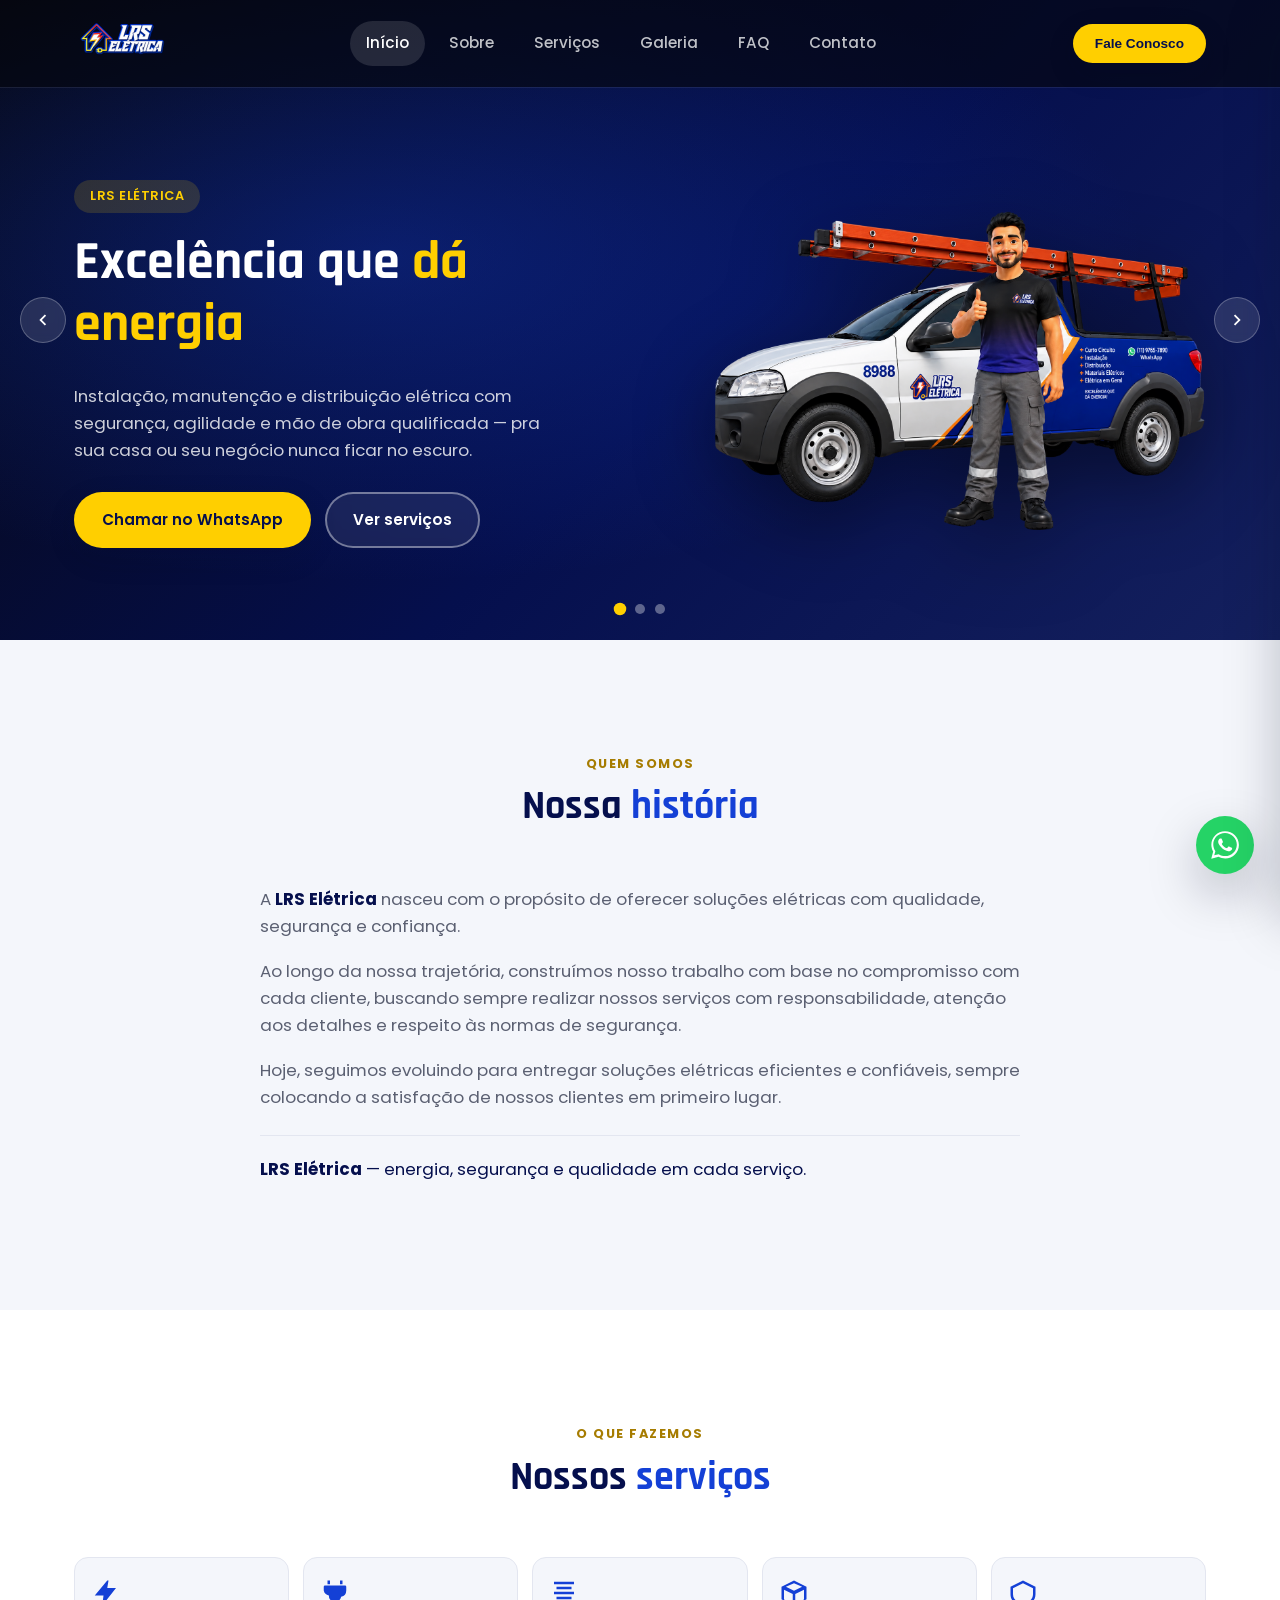
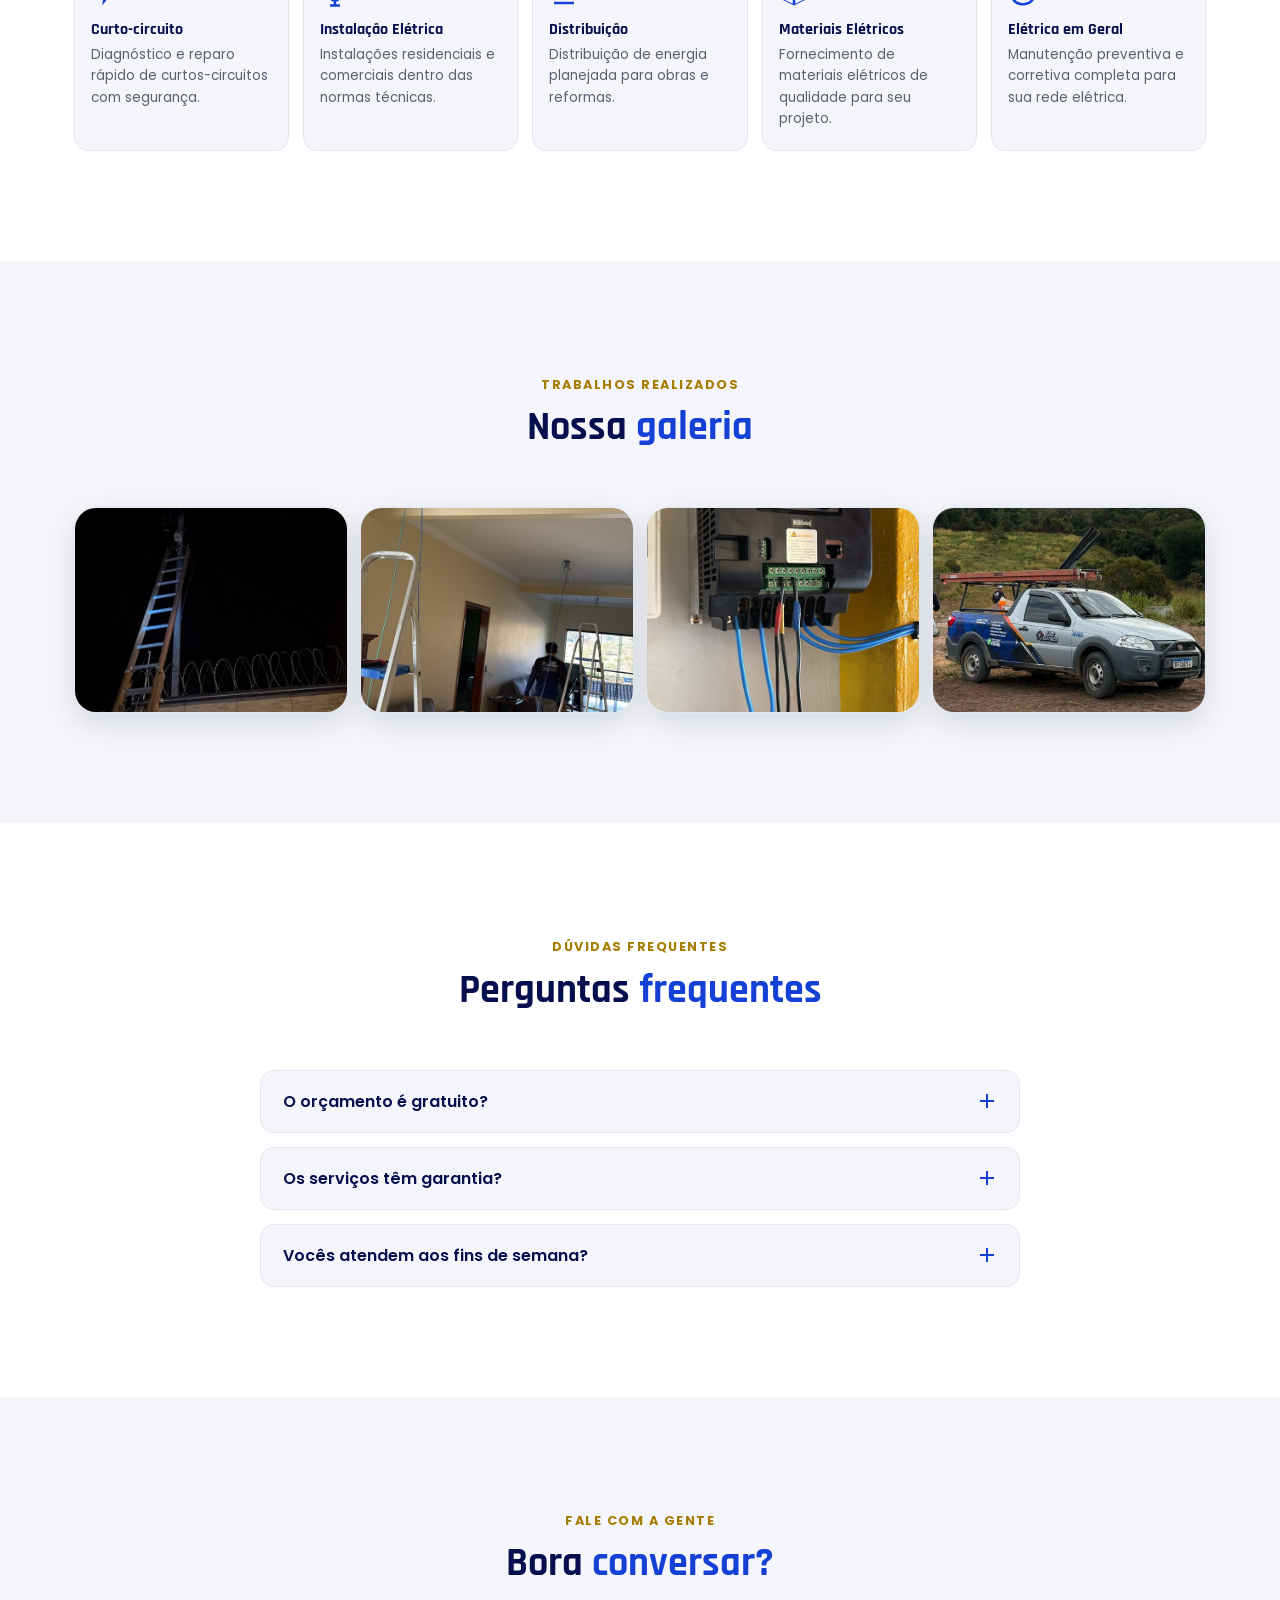
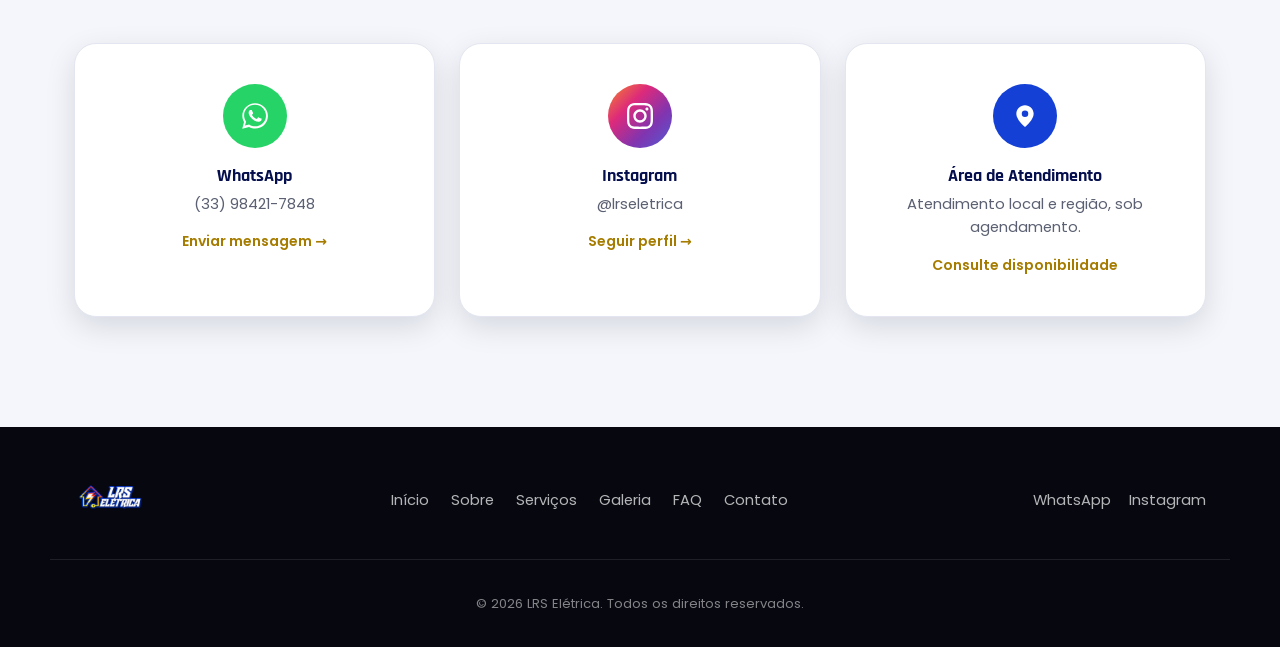
<file: index.html>
<!DOCTYPE html>
<html lang="pt-BR">
<head>
<meta charset="UTF-8">
<meta name="viewport" content="width=device-width, initial-scale=1.0">
<title>LRS Elétrica — Instalações, Manutenção e Materiais Elétricos</title>
<meta name="description" content="LRS Elétrica: instalação, distribuição, manutenção e materiais elétricos com excelência e segurança. Atendimento residencial e comercial via WhatsApp.">
<link rel="canonical" href="https://lrseletrica.com.br/">
<meta property="og:type" content="website">
<meta property="og:site_name" content="LRS Elétrica">
<meta property="og:title" content="LRS Elétrica — Instalações, Manutenção e Materiais Elétricos">
<meta property="og:description" content="Instalação, distribuição, manutenção e materiais elétricos com excelência e segurança. Atendimento residencial e comercial via WhatsApp.">
<meta property="og:url" content="https://lrseletrica.com.br/">
<meta property="og:image" content="https://lrseletrica.com.br/assets/favicon.png">
<meta property="og:locale" content="pt_BR">
<meta name="twitter:card" content="summary">
<link rel="icon" href="assets/favicon.png" type="image/png">
<link rel="apple-touch-icon" href="assets/favicon.png">
<link rel="preconnect" href="https://fonts.googleapis.com">
<link rel="preconnect" href="https://fonts.gstatic.com" crossorigin>
<link href="https://fonts.googleapis.com/css2?family=Poppins:wght@400;500;600;700;800&family=Rajdhani:wght@600;700&display=swap" rel="stylesheet">
<link rel="stylesheet" href="css/style.css">
</head>
<body>

<!-- ===== HEADER ===== -->
<header class="header" id="header">
  <div class="container header__inner">
    <a href="#inicio" class="brand" aria-label="LRS Elétrica — início">
      <img src="assets/logo.png" alt="LRS Elétrica" class="brand__logo-img" onerror="this.style.display='none'; this.nextElementSibling.style.display='flex'">
      <span class="brand__fallback">
        <span class="brand__fallback-icon" aria-hidden="true">
          <svg viewBox="0 0 24 24" width="22" height="22"><path fill="currentColor" d="M13 2 3 14h7l-1 8 11-14h-7l1-6z"/></svg>
        </span>
        <span class="brand__name">LRS <strong>ELÉTRICA</strong></span>
      </span>
    </a>

    <nav class="nav" id="nav">
      <ul class="nav__list">
        <li><a href="#inicio" class="nav__link active" data-nav>Início</a></li>
        <li><a href="#sobre" class="nav__link" data-nav>Sobre</a></li>
        <li><a href="#servicos" class="nav__link" data-nav>Serviços</a></li>
        <li><a href="#galeria" class="nav__link" data-nav>Galeria</a></li>
        <li><a href="#faq" class="nav__link" data-nav>FAQ</a></li>
        <li><a href="#contato" class="nav__link" data-nav>Contato</a></li>
      </ul>
    </nav>

    <div class="header__actions">
      <button class="btn btn--primary btn--sm" id="openContactPanel" type="button">Fale Conosco</button>
      <button class="hamburger" id="hamburger" aria-label="Abrir menu" aria-expanded="false" aria-controls="nav">
        <span></span><span></span><span></span>
      </button>
    </div>
  </div>
</header>

<!-- Overlay for mobile menu + contact panel -->
<div class="overlay" id="overlay"></div>

<!-- ===== CONTACT SLIDE PANEL ===== -->
<aside class="contact-panel" id="contactPanel" aria-hidden="true">
  <div class="contact-panel__header">
    <h3>Solicitar orçamento</h3>
    <button class="contact-panel__close" id="closeContactPanel" aria-label="Fechar">&times;</button>
  </div>

  <form class="contact-form" id="contactForm" novalidate>
    <p class="contact-form__hint">Preencha os dados abaixo. Ao enviar, vamos abrir o WhatsApp com sua mensagem pronta.</p>

    <div class="field">
      <label for="cf-nome">Nome</label>
      <input type="text" id="cf-nome" name="nome" placeholder="Seu nome completo" required>
      <span class="field__error">Informe seu nome.</span>
    </div>

    <div class="field">
      <label for="cf-email">E-mail</label>
      <input type="email" id="cf-email" name="email" placeholder="seuemail@exemplo.com" required>
      <span class="field__error">Informe um e-mail válido.</span>
    </div>

    <div class="field">
      <label for="cf-telefone">Telefone / WhatsApp</label>
      <input type="tel" id="cf-telefone" name="telefone" placeholder="(33) 9 9999-9999" required>
      <span class="field__error">Informe um telefone válido.</span>
    </div>

    <div class="field">
      <label for="cf-mensagem">Mensagem</label>
      <textarea id="cf-mensagem" name="mensagem" rows="4" placeholder="Conte rapidamente o que você precisa..." required></textarea>
      <span class="field__error">Escreva uma mensagem.</span>
    </div>

    <button type="submit" class="btn btn--primary btn--block">
      <svg viewBox="0 0 32 32" width="18" height="18" fill="currentColor"><path d="M16 .3C7.4.3.4 7.2.4 15.8c0 2.7.7 5.3 2.1 7.7L.3 31.7l8.4-2.2c2.3 1.3 4.9 1.9 7.6 1.9 8.6 0 15.6-6.9 15.6-15.5C31.9 7.2 24.9.3 16 .3zm0 28.4c-2.4 0-4.7-.6-6.8-1.9l-.5-.3-5 1.3 1.3-4.8-.3-.5c-1.4-2.2-2.1-4.7-2.1-7.3 0-7.1 5.8-12.9 13.4-12.9 3.6 0 6.9 1.4 9.5 3.9 2.5 2.5 4 5.9 4 9.4-.1 7.2-5.9 13.1-13.5 13.1zm7.3-9.7c-.4-.2-2.4-1.2-2.7-1.3-.4-.1-.6-.2-.9.2-.3.4-1 1.3-1.2 1.5-.2.3-.4.3-.8.1-.4-.2-1.6-.6-3.1-1.9-1.1-1-1.9-2.3-2.2-2.6-.2-.4 0-.6.2-.8.2-.2.4-.4.6-.7.2-.2.3-.4.4-.6.1-.3 0-.5 0-.7-.1-.2-.9-2.2-1.3-3-.3-.8-.7-.7-.9-.7h-.8c-.3 0-.7.1-1 .5-.4.4-1.4 1.3-1.4 3.2s1.4 3.7 1.6 4c.2.3 2.8 4.2 6.7 5.9.9.4 1.7.6 2.3.8.9.3 1.8.3 2.4.2.7-.1 2.4-1 2.7-1.9.3-.9.3-1.7.2-1.9-.1-.2-.3-.3-.7-.5z"/></svg>
      Enviar via WhatsApp
    </button>
  </form>
</aside>

<main>

  <!-- ===== HERO / CARROSSEL ===== -->
  <section class="hero" id="inicio">
    <div class="carousel" id="heroCarousel" data-autoplay="10000">
      <div class="carousel__track">

        <article class="slide is-active" data-slide>
          <div class="slide__bg slide__bg--1"></div>
          <div class="container slide__content">
            <div class="slide__text">
              <span class="tag">LRS Elétrica</span>
              <h1>Excelência que <span class="text-accent">dá energia</span></h1>
              <p>Instalação, manutenção e distribuição elétrica com segurança, agilidade e mão de obra qualificada — pra sua casa ou seu negócio nunca ficar no escuro.</p>
              <div class="slide__cta">
                <a href="https://wa.me/5533984217848?text=Ol%C3%A1%2C%20tudo%20bem%3F%20Gostaria%20de%20saber%20mais%20sobre%20os%20servi%C3%A7os%20ou%20solicitar%20um%20or%C3%A7amento." target="_blank" rel="noopener" class="btn btn--primary">Chamar no WhatsApp</a>
                <a href="#servicos" class="btn btn--ghost">Ver serviços</a>
              </div>
            </div>
            <div class="slide__mascot" id="mascot1">
              <img src="assets/mascote.png" alt="Eletricista mascote LRS Elétrica" class="mascot__img" onerror="this.style.display='none'; this.parentElement.classList.add('mascot--fallback')">
            </div>
          </div>
        </article>

        <article class="slide" data-slide>
          <div class="slide__bg slide__bg--2"></div>
          <div class="container slide__content">
            <div class="slide__text">
              <span class="tag">Instalação &amp; Reparo</span>
              <h1>Curto-circuito? <span class="text-accent">A gente resolve.</span></h1>
              <p>Diagnóstico rápido e instalação elétrica residencial e comercial dentro das normas técnicas, com segurança em primeiro lugar.</p>
              <div class="slide__cta">
                <a href="https://wa.me/5533984217848?text=Ol%C3%A1%2C%20tudo%20bem%3F%20Gostaria%20de%20saber%20mais%20sobre%20os%20servi%C3%A7os%20ou%20solicitar%20um%20or%C3%A7amento." target="_blank" rel="noopener" class="btn btn--primary">Falar com um eletricista</a>
                <a href="#sobre" class="btn btn--ghost">Conhecer a empresa</a>
              </div>
            </div>
            <div class="slide__mascot" id="mascot2">
              <img src="assets/mascoteferramentas.png" alt="Mascote LRS Elétrica com ferramentas" class="mascot__img" onerror="this.style.display='none'; this.parentElement.classList.add('mascot--fallback')">
            </div>
          </div>
        </article>

        <article class="slide" data-slide>
          <div class="slide__bg slide__bg--3"></div>
          <div class="container slide__content">
            <div class="slide__text">
              <span class="tag">Materiais &amp; Distribuição</span>
              <h1>Tudo em <span class="text-accent">material elétrico</span></h1>
              <p>Fornecemos e instalamos materiais elétricos de qualidade, com distribuição eficiente para obras, reformas e manutenções.</p>
              <div class="slide__cta">
                <a href="https://wa.me/5533984217848?text=Ol%C3%A1%2C%20tudo%20bem%3F%20Gostaria%20de%20saber%20mais%20sobre%20os%20servi%C3%A7os%20ou%20solicitar%20um%20or%C3%A7amento." target="_blank" rel="noopener" class="btn btn--primary">Pedir orçamento</a>
                <a href="#contato" class="btn btn--ghost">Área de atendimento</a>
              </div>
            </div>
            <div class="slide__mascot" id="mascot3">
              <img src="assets/mascotepiscando.png" alt="Mascote LRS Elétrica piscando o olho" class="mascot__img" onerror="this.style.display='none'; this.parentElement.classList.add('mascot--fallback')">
            </div>
          </div>
        </article>

      </div>

      <button class="carousel__arrow carousel__arrow--prev" data-prev aria-label="Slide anterior">
        <svg viewBox="0 0 24 24" width="22" height="22"><path fill="currentColor" d="M15.4 7.4 14 6l-6 6 6 6 1.4-1.4L10.8 12z"/></svg>
      </button>
      <button class="carousel__arrow carousel__arrow--next" data-next aria-label="Próximo slide">
        <svg viewBox="0 0 24 24" width="22" height="22"><path fill="currentColor" d="M8.6 16.6 10 18l6-6-6-6-1.4 1.4L13.2 12z"/></svg>
      </button>

      <div class="carousel__dots" data-dots></div>
    </div>
  </section>

  <!-- ===== SOBRE ===== -->
  <section class="section" id="sobre">
    <div class="container">
      <div class="section__head">
        <span class="eyebrow">Quem somos</span>
        <h2>Nossa <span class="text-accent">história</span></h2>
      </div>

      <div class="history-block">
        <p>A <strong>LRS Elétrica</strong> nasceu com o propósito de oferecer soluções elétricas com qualidade, segurança e confiança.</p>
        <p>Ao longo da nossa trajetória, construímos nosso trabalho com base no compromisso com cada cliente, buscando sempre realizar nossos serviços com responsabilidade, atenção aos detalhes e respeito às normas de segurança.</p>
        <p>Hoje, seguimos evoluindo para entregar soluções elétricas eficientes e confiáveis, sempre colocando a satisfação de nossos clientes em primeiro lugar.</p>
        <p class="history-tagline"><strong>LRS Elétrica</strong> — energia, segurança e qualidade em cada serviço.</p>
      </div>

    </div>
  </section>

  <!-- ===== SERVIÇOS ===== -->
  <section class="section section--alt" id="servicos">
    <div class="container">
      <div class="section__head">
        <span class="eyebrow">O que fazemos</span>
        <h2>Nossos <span class="text-accent">serviços</span></h2>
      </div>

      <div class="services-grid">
        <div class="service-card">
          <div class="service-card__icon">
            <svg viewBox="0 0 24 24" width="26" height="26"><path fill="currentColor" d="M13 2 3 14h7l-1 8 11-14h-7l1-6z"/></svg>
          </div>
          <h3>Curto-circuito</h3>
          <p>Diagnóstico e reparo rápido de curtos-circuitos com segurança.</p>
        </div>

        <div class="service-card">
          <div class="service-card__icon">
            <svg viewBox="0 0 24 24" width="26" height="26"><path fill="currentColor" d="M6 2h2v3H6zm10 0h2v3h-2zM4 6h16a1 1 0 0 1 1 1v3a5 5 0 0 1-4.1 4.92A5 5 0 0 1 13 18.9V21h3v2H8v-2h3v-2.1a5 5 0 0 1-3.9-4.98A5 5 0 0 1 3 10V7a1 1 0 0 1 1-1z"/></svg>
          </div>
          <h3>Instalação Elétrica</h3>
          <p>Instalações residenciais e comerciais dentro das normas técnicas.</p>
        </div>

        <div class="service-card">
          <div class="service-card__icon">
            <svg viewBox="0 0 24 24" width="26" height="26"><path fill="currentColor" d="M4 3h16v2H4zm2 4h12v2H6zm-2 4h16v2H4zm2 4h12v2H6zm-2 4h16v2H4z"/></svg>
          </div>
          <h3>Distribuição</h3>
          <p>Distribuição de energia planejada para obras e reformas.</p>
        </div>

        <div class="service-card">
          <div class="service-card__icon">
            <svg viewBox="0 0 24 24" width="26" height="26"><path fill="currentColor" d="M12 2 2 7v10l10 5 10-5V7L12 2zm0 2.24L18.5 7 12 10.24 5.5 7 12 4.24zM4 9.3l7 3.5v7.87l-7-3.5V9.3zm9 11.37v-7.87l7-3.5v7.87l-7 3.5z"/></svg>
          </div>
          <h3>Materiais Elétricos</h3>
          <p>Fornecimento de materiais elétricos de qualidade para seu projeto.</p>
        </div>

        <div class="service-card">
          <div class="service-card__icon">
            <svg viewBox="0 0 24 24" width="26" height="26"><path fill="currentColor" d="M12 2 2 7v6c0 5 4 9 10 9s10-4 10-9V7l-10-5zm0 2.2 8 4V13c0 4-3.5 7-8 7s-8-3-8-7V8.2l8-4z"/></svg>
          </div>
          <h3>Elétrica em Geral</h3>
          <p>Manutenção preventiva e corretiva completa para sua rede elétrica.</p>
        </div>
      </div>
    </div>
  </section>

  <!-- ===== GALERIA ===== -->
  <section class="section" id="galeria">
    <div class="container">
      <div class="section__head">
        <span class="eyebrow">Trabalhos realizados</span>
        <h2>Nossa <span class="text-accent">galeria</span></h2>
      </div>

      <div class="gallery-grid">
        <div class="gallery-item">
          <img src="assets/services/curto-circuito.jpg" alt="Reparo de curto-circuito realizado pela LRS Elétrica" loading="lazy">
        </div>
        <div class="gallery-item">
          <img src="assets/services/instalacao.jpg" alt="Instalação elétrica residencial realizada pela LRS Elétrica" loading="lazy">
        </div>
        <div class="gallery-item">
          <img src="assets/services/materiais.jpg" alt="Materiais e componentes elétricos instalados pela LRS Elétrica" loading="lazy">
        </div>
        <div class="gallery-item">
          <img src="assets/services/distribuicao.jpg" alt="Viatura da LRS Elétrica em campo" loading="lazy">
        </div>
      </div>
    </div>
  </section>

  <!-- ===== FAQ ===== -->
  <section class="section section--alt" id="faq">
    <div class="container">
      <div class="section__head">
        <span class="eyebrow">Dúvidas frequentes</span>
        <h2>Perguntas <span class="text-accent">frequentes</span></h2>
      </div>

      <div class="faq-list">
        <div class="faq-item">
          <button class="faq-question" aria-expanded="false">
            <span>O orçamento é gratuito?</span>
            <span class="faq-icon" aria-hidden="true"></span>
          </button>
          <div class="faq-answer">
            <div class="faq-answer__inner">
              <p>Sim! Fazemos a avaliação e o orçamento sem nenhum custo e sem compromisso.</p>
            </div>
          </div>
        </div>

        <div class="faq-item">
          <button class="faq-question" aria-expanded="false">
            <span>Os serviços têm garantia?</span>
            <span class="faq-icon" aria-hidden="true"></span>
          </button>
          <div class="faq-answer">
            <div class="faq-answer__inner">
              <p>Sim! Todo serviço realizado pela LRS Elétrica sai com garantia.</p>
            </div>
          </div>
        </div>

        <div class="faq-item">
          <button class="faq-question" aria-expanded="false">
            <span>Vocês atendem aos fins de semana?</span>
            <span class="faq-icon" aria-hidden="true"></span>
          </button>
          <div class="faq-answer">
            <div class="faq-answer__inner">
              <p>Sim! Atendemos também aos sábados e domingos, mediante agendamento.</p>
            </div>
          </div>
        </div>
      </div>
    </div>
  </section>

  <!-- ===== CONTATO ===== -->
  <section class="section" id="contato">
    <div class="container">
      <div class="section__head">
        <span class="eyebrow">Fale com a gente</span>
        <h2>Bora <span class="text-accent">conversar?</span></h2>
      </div>

      <div class="contact-grid">
        <a href="https://wa.me/5533984217848?text=Ol%C3%A1%2C%20tudo%20bem%3F%20Gostaria%20de%20saber%20mais%20sobre%20os%20servi%C3%A7os%20ou%20solicitar%20um%20or%C3%A7amento." target="_blank" rel="noopener" class="contact-card">
          <span class="contact-card__icon contact-card__icon--whatsapp">
            <svg viewBox="0 0 32 32" width="26" height="26" fill="currentColor"><path d="M16 .3C7.4.3.4 7.2.4 15.8c0 2.7.7 5.3 2.1 7.7L.3 31.7l8.4-2.2c2.3 1.3 4.9 1.9 7.6 1.9 8.6 0 15.6-6.9 15.6-15.5C31.9 7.2 24.9.3 16 .3zm0 28.4c-2.4 0-4.7-.6-6.8-1.9l-.5-.3-5 1.3 1.3-4.8-.3-.5c-1.4-2.2-2.1-4.7-2.1-7.3 0-7.1 5.8-12.9 13.4-12.9 3.6 0 6.9 1.4 9.5 3.9 2.5 2.5 4 5.9 4 9.4-.1 7.2-5.9 13.1-13.5 13.1zm7.3-9.7c-.4-.2-2.4-1.2-2.7-1.3-.4-.1-.6-.2-.9.2-.3.4-1 1.3-1.2 1.5-.2.3-.4.3-.8.1-.4-.2-1.6-.6-3.1-1.9-1.1-1-1.9-2.3-2.2-2.6-.2-.4 0-.6.2-.8.2-.2.4-.4.6-.7.2-.2.3-.4.4-.6.1-.3 0-.5 0-.7-.1-.2-.9-2.2-1.3-3-.3-.8-.7-.7-.9-.7h-.8c-.3 0-.7.1-1 .5-.4.4-1.4 1.3-1.4 3.2s1.4 3.7 1.6 4c.2.3 2.8 4.2 6.7 5.9.9.4 1.7.6 2.3.8.9.3 1.8.3 2.4.2.7-.1 2.4-1 2.7-1.9.3-.9.3-1.7.2-1.9-.1-.2-.3-.3-.7-.5z"/></svg>
          </span>
          <h3>WhatsApp</h3>
          <p>(33) 98421-7848</p>
          <span class="contact-card__cta">Enviar mensagem →</span>
        </a>

        <a href="https://instagram.com/lrseletrica" target="_blank" rel="noopener" class="contact-card">
          <span class="contact-card__icon contact-card__icon--instagram">
            <svg viewBox="0 0 24 24" width="26" height="26" fill="currentColor"><path d="M12 0C8.74 0 8.333.015 7.053.072 5.775.132 4.905.333 4.14.63c-.789.306-1.459.717-2.126 1.384S.935 3.35.63 4.14C.333 4.905.131 5.775.072 7.053.012 8.333 0 8.74 0 12s.015 3.667.072 4.947c.06 1.277.261 2.148.558 2.913.306.788.717 1.459 1.384 2.126.667.666 1.336 1.079 2.126 1.384.766.296 1.636.499 2.913.558C8.333 23.988 8.74 24 12 24s3.667-.015 4.947-.072c1.277-.06 2.148-.262 2.913-.558.788-.306 1.459-.718 2.126-1.384.666-.667 1.079-1.335 1.384-2.126.296-.765.499-1.636.558-2.913.06-1.28.072-1.687.072-4.947s-.015-3.667-.072-4.947c-.06-1.277-.262-2.149-.558-2.913-.306-.789-.718-1.459-1.384-2.126C21.319 1.347 20.651.935 19.86.63c-.765-.297-1.636-.499-2.913-.558C15.667.012 15.26 0 12 0zm0 2.16c3.203 0 3.585.016 4.85.071 1.17.055 1.805.249 2.227.415.562.217.96.477 1.382.896.419.42.679.819.896 1.381.164.422.36 1.057.413 2.227.057 1.266.07 1.646.07 4.85s-.015 3.585-.074 4.85c-.061 1.17-.256 1.805-.421 2.227-.224.562-.479.96-.899 1.382-.419.419-.824.679-1.38.896-.42.164-1.065.36-2.235.413-1.274.057-1.649.07-4.859.07-3.211 0-3.586-.015-4.859-.074-1.171-.061-1.816-.256-2.236-.421-.569-.224-.96-.479-1.379-.899-.421-.419-.69-.824-.9-1.38-.165-.42-.359-1.065-.42-2.235-.045-1.26-.061-1.649-.061-4.844 0-3.196.016-3.586.061-4.861.061-1.17.255-1.814.42-2.234.21-.57.479-.96.9-1.381.419-.419.81-.689 1.379-.898.42-.166 1.051-.361 2.221-.421 1.275-.045 1.65-.06 4.859-.06l.045.03zm0 3.678c-3.405 0-6.162 2.76-6.162 6.162 0 3.405 2.76 6.162 6.162 6.162 3.405 0 6.162-2.76 6.162-6.162 0-3.405-2.76-6.162-6.162-6.162zM12 16c-2.21 0-4-1.79-4-4s1.79-4 4-4 4 1.79 4 4-1.79 4-4 4zm7.846-10.405c0 .795-.646 1.44-1.44 1.44-.795 0-1.44-.645-1.44-1.44 0-.794.646-1.439 1.44-1.439.793-.001 1.44.645 1.44 1.439z"/></svg>
          </span>
          <h3>Instagram</h3>
          <p>@lrseletrica</p>
          <span class="contact-card__cta">Seguir perfil →</span>
        </a>

        <div class="contact-card contact-card--info">
          <span class="contact-card__icon contact-card__icon--area">
            <svg viewBox="0 0 24 24" width="26" height="26" fill="currentColor"><path d="M12 2C7.6 2 4 5.6 4 10c0 5.4 6.8 11.2 7.4 11.7a1 1 0 0 0 1.2 0c.6-.5 7.4-6.3 7.4-11.7 0-4.4-3.6-8-8-8zm0 11a3 3 0 1 1 0-6 3 3 0 0 1 0 6z"/></svg>
          </span>
          <h3>Área de Atendimento</h3>
          <p>Atendimento local e região, sob agendamento.</p>
          <span class="contact-card__cta">Consulte disponibilidade</span>
        </div>
      </div>
    </div>
  </section>

</main>

<!-- ===== FOOTER ===== -->
<footer class="footer">
  <div class="container footer__inner">
    <a href="#inicio" class="brand brand--footer">
      <img src="assets/logo.png" alt="LRS Elétrica" class="brand__logo-img" onerror="this.style.display='none'; this.nextElementSibling.style.display='flex'">
      <span class="brand__fallback">
        <span class="brand__fallback-icon" aria-hidden="true">
          <svg viewBox="0 0 24 24" width="20" height="20"><path fill="currentColor" d="M13 2 3 14h7l-1 8 11-14h-7l1-6z"/></svg>
        </span>
        <span class="brand__name">LRS <strong>ELÉTRICA</strong></span>
      </span>
    </a>

    <nav class="footer__nav">
      <a href="#inicio">Início</a>
      <a href="#sobre">Sobre</a>
      <a href="#servicos">Serviços</a>
      <a href="#galeria">Galeria</a>
      <a href="#faq">FAQ</a>
      <a href="#contato">Contato</a>
    </nav>

    <div class="footer__social">
      <a href="https://wa.me/5533984217848?text=Ol%C3%A1%2C%20tudo%20bem%3F%20Gostaria%20de%20saber%20mais%20sobre%20os%20servi%C3%A7os%20ou%20solicitar%20um%20or%C3%A7amento." target="_blank" rel="noopener" aria-label="WhatsApp">WhatsApp</a>
      <a href="https://instagram.com/lrseletrica" target="_blank" rel="noopener" aria-label="Instagram">Instagram</a>
    </div>
  </div>
  <div class="footer__bottom">
    <p>&copy; <span id="year"></span> LRS Elétrica. Todos os direitos reservados.</p>
  </div>
</footer>

<!-- ===== FLOATING BUTTONS ===== -->
<a href="https://wa.me/5533984217848?text=Ol%C3%A1%2C%20tudo%20bem%3F%20Gostaria%20de%20saber%20mais%20sobre%20os%20servi%C3%A7os%20ou%20solicitar%20um%20or%C3%A7amento." target="_blank" rel="noopener" class="fab fab--whatsapp" aria-label="Falar no WhatsApp">
  <svg viewBox="0 0 32 32" width="28" height="28" fill="currentColor"><path d="M16 .3C7.4.3.4 7.2.4 15.8c0 2.7.7 5.3 2.1 7.7L.3 31.7l8.4-2.2c2.3 1.3 4.9 1.9 7.6 1.9 8.6 0 15.6-6.9 15.6-15.5C31.9 7.2 24.9.3 16 .3zm0 28.4c-2.4 0-4.7-.6-6.8-1.9l-.5-.3-5 1.3 1.3-4.8-.3-.5c-1.4-2.2-2.1-4.7-2.1-7.3 0-7.1 5.8-12.9 13.4-12.9 3.6 0 6.9 1.4 9.5 3.9 2.5 2.5 4 5.9 4 9.4-.1 7.2-5.9 13.1-13.5 13.1zm7.3-9.7c-.4-.2-2.4-1.2-2.7-1.3-.4-.1-.6-.2-.9.2-.3.4-1 1.3-1.2 1.5-.2.3-.4.3-.8.1-.4-.2-1.6-.6-3.1-1.9-1.1-1-1.9-2.3-2.2-2.6-.2-.4 0-.6.2-.8.2-.2.4-.4.6-.7.2-.2.3-.4.4-.6.1-.3 0-.5 0-.7-.1-.2-.9-2.2-1.3-3-.3-.8-.7-.7-.9-.7h-.8c-.3 0-.7.1-1 .5-.4.4-1.4 1.3-1.4 3.2s1.4 3.7 1.6 4c.2.3 2.8 4.2 6.7 5.9.9.4 1.7.6 2.3.8.9.3 1.8.3 2.4.2.7-.1 2.4-1 2.7-1.9.3-.9.3-1.7.2-1.9-.1-.2-.3-.3-.7-.5z"/></svg>
</a>

<button class="fab fab--top" id="backToTop" aria-label="Voltar ao topo">
  <svg viewBox="0 0 24 24" width="22" height="22" fill="currentColor"><path d="M12 6.5 5 13.5 6.4 15 12 9.3l5.6 5.7 1.4-1.5z"/></svg>
</button>

<script src="js/script.js?v=2"></script>
</body>
</html>
</file>
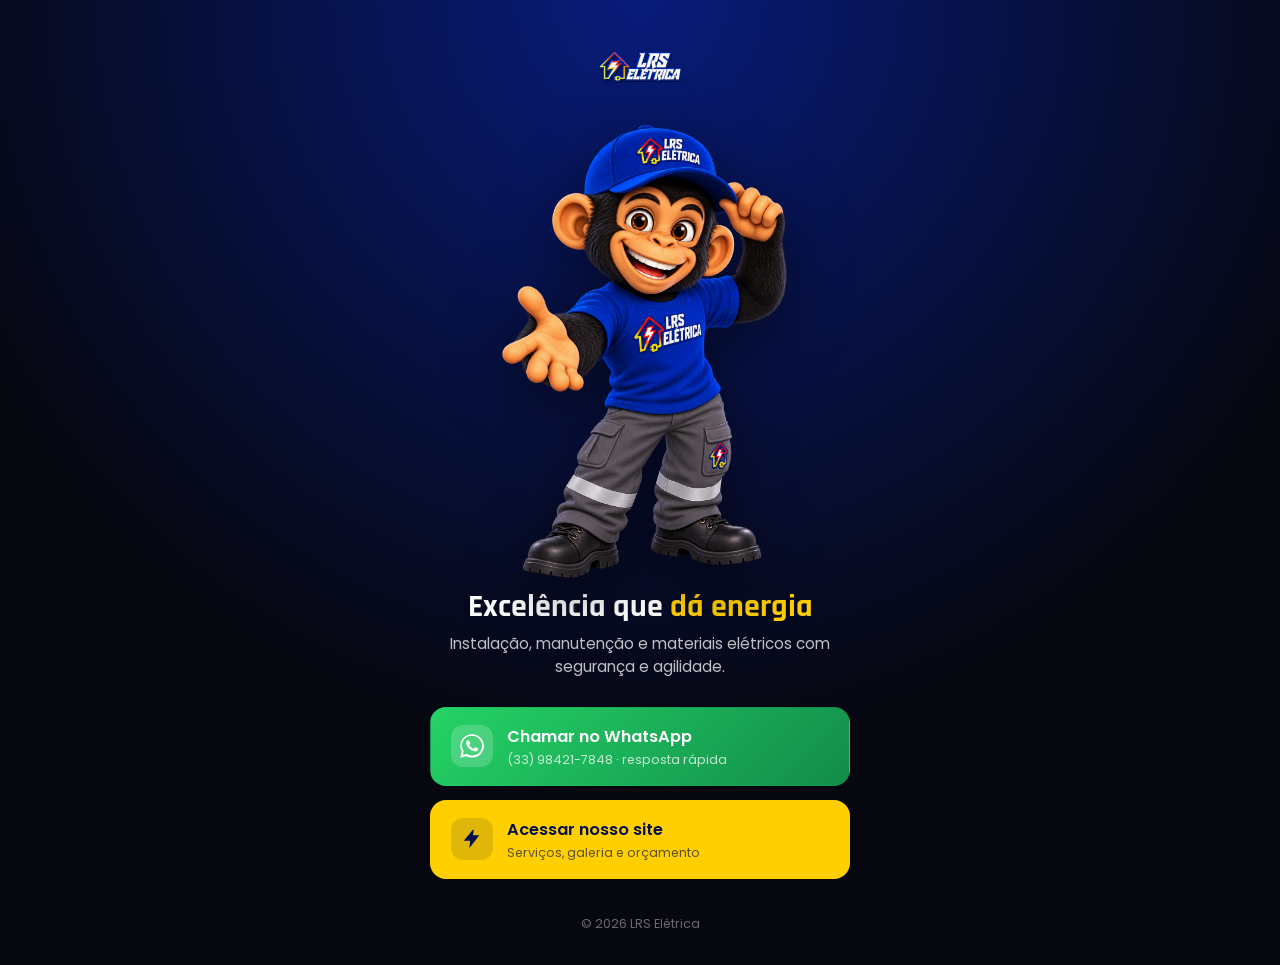
<file: bio.html>
<!DOCTYPE html>
<html lang="pt-BR">
<head>
<meta charset="UTF-8">
<meta name="viewport" content="width=device-width, initial-scale=1.0">
<title>LRS Elétrica</title>
<meta name="description" content="LRS Elétrica — fale no WhatsApp ou acesse nosso site.">
<link rel="icon" href="assets/favicon.png" type="image/png">
<link rel="preconnect" href="https://fonts.googleapis.com">
<link rel="preconnect" href="https://fonts.gstatic.com" crossorigin>
<link href="https://fonts.googleapis.com/css2?family=Poppins:wght@400;500;600;700;800&family=Rajdhani:wght@600;700&display=swap" rel="stylesheet">
<style>
  :root {
    --blue: #1440d6;
    --blue-dark: #081b7a;
    --blue-darker: #050f4d;
    --yellow: #ffcf00;
    --yellow-dark: #cc9a00;
    --dark: #06070f;
    --text-muted: rgba(255,255,255,.75);
    --font-head: 'Rajdhani', 'Poppins', system-ui, sans-serif;
    --font-body: 'Poppins', system-ui, -apple-system, sans-serif;
  }
  * { box-sizing: border-box; }
  html, body {
    margin: 0;
    min-height: 100%;
    background: radial-gradient(circle at 50% 0%, var(--blue-dark) 0%, var(--dark) 65%);
    font-family: var(--font-body);
    color: #fff;
  }
  body {
    display: flex;
    justify-content: center;
    padding: 40px 20px 32px;
  }
  .card {
    width: 100%;
    max-width: 420px;
    text-align: center;
  }
  .brand {
    display: flex;
    align-items: center;
    justify-content: center;
    gap: 10px;
    margin-bottom: 18px;
  }
  .brand img { height: 64px; width: auto; }
  .brand span {
    font-family: var(--font-head);
    font-weight: 700;
    font-size: 1.2rem;
    letter-spacing: .5px;
  }
  .brand strong { color: var(--yellow); }

  .mascot {
    width: min(72%, 300px);
    margin: 0 auto 8px;
    filter: drop-shadow(0 16px 30px rgba(0,0,0,.5));
  }
  .mascot img { width: 100%; height: auto; display: block; }

  h1 {
    font-family: var(--font-head);
    font-size: clamp(1.5rem, 6vw, 2rem);
    margin: 4px 0 6px;
  }
  h1 span { color: var(--yellow); }

  p.tagline {
    color: var(--text-muted);
    font-size: .95rem;
    margin: 0 0 28px;
    line-height: 1.5;
  }

  .links {
    display: flex;
    flex-direction: column;
    gap: 14px;
  }
  .link-btn {
    display: flex;
    align-items: center;
    gap: 14px;
    padding: 16px 20px;
    border-radius: 16px;
    text-decoration: none;
    font-weight: 600;
    font-size: 1.02rem;
    color: #fff;
    background: rgba(255,255,255,.06);
    border: 1.5px solid rgba(255,255,255,.14);
    transition: transform .15s ease, background .15s ease, border-color .15s ease;
  }
  .link-btn:hover { transform: translateY(-3px); }
  .link-btn__icon {
    width: 42px; height: 42px;
    border-radius: 12px;
    flex-shrink: 0;
    display: flex; align-items: center; justify-content: center;
  }
  .link-btn__text { text-align: left; }
  .link-btn__text small {
    display: block;
    font-weight: 400;
    font-size: .78rem;
    color: var(--text-muted);
    margin-top: 2px;
  }

  .link-btn--whatsapp {
    background: linear-gradient(135deg, #25d366, #128c4a);
    border-color: transparent;
  }
  .link-btn--whatsapp .link-btn__icon { background: rgba(255,255,255,.18); }

  .link-btn--site {
    background: var(--yellow);
    color: var(--blue-darker);
    border-color: transparent;
  }
  .link-btn--site .link-btn__icon { background: rgba(5,15,77,.12); color: var(--blue-darker); }
  .link-btn--site .link-btn__text small { color: rgba(5,15,77,.65); }

  .link-btn--instagram {
    background: linear-gradient(135deg, #f58529, #dd2a7b, #8134af, #515bd4);
    border-color: transparent;
  }
  .link-btn--instagram .link-btn__icon { background: rgba(255,255,255,.2); }

  footer {
    margin-top: 36px;
    font-size: .78rem;
    color: rgba(255,255,255,.4);
  }
</style>
</head>
<body>
  <div class="card">
    <div class="brand">
      <img src="assets/logo.png" alt="LRS Elétrica" onerror="this.style.display='none'">
    </div>

    <div class="mascot">
      <img src="assets/mascotebio.png" alt="Mascote LRS Elétrica">
    </div>

    <h1>Excelência que <span>dá energia</span></h1>
    <p class="tagline">Instalação, manutenção e materiais elétricos com segurança e agilidade.</p>

    <div class="links">
      <a class="link-btn link-btn--whatsapp" href="https://wa.me/5533984217848?text=Ol%C3%A1%2C%20tudo%20bem%3F%20Gostaria%20de%20saber%20mais%20sobre%20os%20servi%C3%A7os%20ou%20solicitar%20um%20or%C3%A7amento." target="_blank" rel="noopener">
        <span class="link-btn__icon" aria-hidden="true">
          <svg viewBox="0 0 32 32" width="24" height="24" fill="currentColor"><path d="M16 .3C7.4.3.4 7.2.4 15.8c0 2.7.7 5.3 2.1 7.7L.3 31.7l8.4-2.2c2.3 1.3 4.9 1.9 7.6 1.9 8.6 0 15.6-6.9 15.6-15.5C31.9 7.2 24.9.3 16 .3zm0 28.4c-2.4 0-4.7-.6-6.8-1.9l-.5-.3-5 1.3 1.3-4.8-.3-.5c-1.4-2.2-2.1-4.7-2.1-7.3 0-7.1 5.8-12.9 13.4-12.9 3.6 0 6.9 1.4 9.5 3.9 2.5 2.5 4 5.9 4 9.4-.1 7.2-5.9 13.1-13.5 13.1zm7.3-9.7c-.4-.2-2.4-1.2-2.7-1.3-.4-.1-.6-.2-.9.2-.3.4-1 1.3-1.2 1.5-.2.3-.4.3-.8.1-.4-.2-1.6-.6-3.1-1.9-1.1-1-1.9-2.3-2.2-2.6-.2-.4 0-.6.2-.8.2-.2.4-.4.6-.7.2-.2.3-.4.4-.6.1-.3 0-.5 0-.7-.1-.2-.9-2.2-1.3-3-.3-.8-.7-.7-.9-.7h-.8c-.3 0-.7.1-1 .5-.4.4-1.4 1.3-1.4 3.2s1.4 3.7 1.6 4c.2.3 2.8 4.2 6.7 5.9.9.4 1.7.6 2.3.8.9.3 1.8.3 2.4.2.7-.1 2.4-1 2.7-1.9.3-.9.3-1.7.2-1.9-.1-.2-.3-.3-.7-.5z"/></svg>
        </span>
        <span class="link-btn__text">
          Chamar no WhatsApp
          <small>(33) 98421-7848 · resposta rápida</small>
        </span>
      </a>

      <a class="link-btn link-btn--site" href="https://lrseletrica.com.br/" target="_blank" rel="noopener">
        <span class="link-btn__icon" aria-hidden="true">
          <svg viewBox="0 0 24 24" width="22" height="22"><path fill="currentColor" d="M13 2 3 14h7l-1 8 11-14h-7l1-6z"/></svg>
        </span>
        <span class="link-btn__text">
          Acessar nosso site
          <small>Serviços, galeria e orçamento</small>
        </span>
      </a>
    </div>

    <footer>&copy; <span id="year"></span> LRS Elétrica</footer>
  </div>

  <script>
    document.getElementById('year').textContent = new Date().getFullYear();
  </script>
</body>
</html>
</file>
<file: css/style.css>
/* ============================================
   LRS ELÉTRICA — estilos
   ============================================ */

:root {
  --blue: #1440d6;
  --blue-dark: #081b7a;
  --blue-darker: #050f4d;
  --red: #ff4a1f;
  --red-dark: #d93312;
  --yellow: #ffcf00;
  --yellow-dark: #cc9a00;
  --yellow-text: #a67c00;
  --dark: #06070f;
  --dark-2: #0b1230;
  --light: #f4f6fb;
  --white: #ffffff;
  --text: #1a1d29;
  --text-muted: #5b6072;
  --border: #e3e6f0;

  --radius: 14px;
  --radius-lg: 22px;
  --shadow: 0 10px 30px rgba(6, 10, 35, .12);
  --shadow-lg: 0 20px 50px rgba(6, 10, 35, .25);

  --header-h: 88px;
  --font-head: 'Rajdhani', 'Poppins', system-ui, sans-serif;
  --font-body: 'Poppins', system-ui, -apple-system, sans-serif;
}

* { box-sizing: border-box; }
html {
  scroll-behavior: smooth;
  scroll-padding-top: calc(var(--header-h) + 12px);
  overflow-x: hidden;
}

body {
  margin: 0;
  font-family: var(--font-body);
  color: var(--text);
  background: var(--light);
  line-height: 1.6;
}

img { max-width: 100%; display: block; }
a { text-decoration: none; color: inherit; }
ul { list-style: none; margin: 0; padding: 0; }
h1, h2, h3 { font-family: var(--font-head); font-weight: 700; margin: 0 0 .5em; line-height: 1.15; }

.container {
  width: 100%;
  max-width: 1180px;
  margin: 0 auto;
  padding: 0 24px;
}

.text-accent { color: var(--blue); }

/* ---------- Buttons ---------- */
.btn {
  display: inline-flex;
  align-items: center;
  justify-content: center;
  gap: 8px;
  padding: 14px 26px;
  border-radius: 999px;
  font-weight: 600;
  font-size: .95rem;
  border: 2px solid transparent;
  cursor: pointer;
  transition: transform .18s ease, box-shadow .18s ease, background .18s ease, color .18s ease;
  white-space: nowrap;
}
.btn:hover { transform: translateY(-2px); }
.btn--primary { background: var(--yellow); color: var(--blue-darker); box-shadow: var(--shadow); }
.btn--primary:hover { background: var(--yellow-dark); }
.btn--ghost { background: rgba(255, 255, 255, .08); color: #fff; border-color: rgba(255, 255, 255, .4); backdrop-filter: blur(4px); }
.btn--ghost:hover { background: rgba(255, 255, 255, .18); }
.btn--outline { background: transparent; color: var(--blue); border-color: var(--blue); }
.btn--outline:hover { background: var(--blue); color: #fff; }
.btn--sm { padding: 10px 20px; font-size: .85rem; }
.btn--block { width: 100%; }

/* ---------- Header ---------- */
.header {
  position: fixed;
  top: 0; left: 0; right: 0;
  z-index: 500;
  height: var(--header-h);
  display: flex;
  align-items: center;
  border-bottom: 1px solid rgba(255, 255, 255, .08);
  transition: box-shadow .3s ease;
}
.header::before {
  content: "";
  position: absolute;
  inset: 0;
  z-index: -1;
  background: rgba(6, 7, 15, .65);
  transition: background .3s ease;
}
.header.is-scrolled {
  box-shadow: 0 4px 24px rgba(0, 0, 0, .3);
}
.header.is-scrolled::before {
  background: rgba(6, 7, 15, .85);
}

.header__inner { display: flex; align-items: center; justify-content: space-between; gap: 20px; }

.brand { display: flex; align-items: center; gap: 10px; height: 100%; }
.brand__logo-img { height: 64px; width: auto; max-width: 260px; object-fit: contain; flex-shrink: 0; }
.brand__fallback {
  display: none;
  align-items: center;
  gap: 10px;
}
.brand__fallback-icon {
  width: 40px; height: 40px;
  display: flex; align-items: center; justify-content: center;
  background: linear-gradient(135deg, var(--blue), var(--red));
  border-radius: 10px; color: var(--yellow);
  flex-shrink: 0;
}
.brand__name { font-family: var(--font-head); font-weight: 600; font-size: 1.15rem; letter-spacing: .5px; color: #fff; }
.brand__name strong { color: var(--yellow); font-weight: 800; }

.nav__list { display: flex; gap: 8px; }
.nav__link {
  display: inline-block;
  padding: 10px 16px;
  border-radius: 999px;
  color: rgba(255, 255, 255, .75);
  font-weight: 500;
  font-size: .95rem;
  transition: color .2s ease, background .2s ease;
}
.nav__link:hover { color: #fff; }
.nav__link.active { color: #fff; background: rgba(255, 255, 255, .12); }

.header__actions { display: flex; align-items: center; gap: 14px; }

.hamburger {
  display: none;
  flex-direction: column;
  justify-content: center;
  gap: 5px;
  width: 40px; height: 40px;
  background: none; border: none; cursor: pointer;
  padding: 0;
}
.hamburger span {
  display: block; width: 100%; height: 2px;
  background: #fff; border-radius: 2px;
  transition: transform .25s ease, opacity .25s ease;
}
.hamburger[aria-expanded="true"] span:nth-child(1) { transform: translateY(7px) rotate(45deg); }
.hamburger[aria-expanded="true"] span:nth-child(2) { opacity: 0; }
.hamburger[aria-expanded="true"] span:nth-child(3) { transform: translateY(-7px) rotate(-45deg); }

/* ---------- Overlay ---------- */
.overlay {
  position: fixed; inset: 0;
  background: rgba(4, 5, 12, .4);
  z-index: 600;
  opacity: 0; visibility: hidden;
  transition: opacity .3s ease, visibility .3s ease;
}
.overlay.is-active { opacity: 1; visibility: visible; }

/* ---------- Contact slide panel ---------- */
.contact-panel {
  position: fixed;
  top: 0; right: 0;
  width: min(420px, 92vw);
  height: 100%;
  background: #fff;
  z-index: 700;
  box-shadow: var(--shadow-lg);
  transform: translateX(100%);
  transition: transform .35s cubic-bezier(.4, 0, .2, 1);
  overflow-y: auto;
  padding: 26px 26px 40px;
}
.contact-panel.is-open { transform: translateX(0); }

.contact-panel__header { display: flex; align-items: center; justify-content: space-between; margin-bottom: 6px; }
.contact-panel__header h3 { font-size: 1.3rem; color: var(--blue-dark); }
.contact-panel__close {
  width: 36px; height: 36px; border-radius: 50%;
  border: none; background: var(--light);
  font-size: 1.4rem; line-height: 1; color: var(--text-muted);
  cursor: pointer; transition: background .2s ease, color .2s ease;
}
.contact-panel__close:hover { background: var(--border); color: var(--text); }

.contact-form__hint { color: var(--text-muted); font-size: .9rem; margin-bottom: 20px; }

.field { margin-bottom: 16px; }
.field label { display: block; font-size: .85rem; font-weight: 600; margin-bottom: 6px; color: var(--text); }
.field input, .field textarea {
  width: 100%;
  padding: 12px 14px;
  border: 1.5px solid var(--border);
  border-radius: 10px;
  font-family: var(--font-body);
  font-size: .95rem;
  color: var(--text);
  background: var(--light);
  transition: border-color .2s ease, box-shadow .2s ease;
  resize: vertical;
}
.field input:focus, .field textarea:focus {
  outline: none;
  border-color: var(--blue);
  box-shadow: 0 0 0 3px rgba(20, 64, 214, .15);
}
.field__error {
  display: none;
  color: var(--red-dark);
  font-size: .78rem;
  margin-top: 5px;
}
.field.is-invalid input, .field.is-invalid textarea { border-color: var(--red); }
.field.is-invalid .field__error { display: block; }

/* ---------- Hero / Carousel ---------- */
.hero { position: relative; margin-top: 0; }

.carousel { position: relative; width: 100%; height: 72vh; min-height: 420px; max-height: 640px; overflow: hidden; background: var(--dark); }
.carousel__track { position: relative; width: 100%; height: 100%; }

.slide {
  position: absolute; inset: 0;
  display: flex; align-items: center;
  opacity: 0; visibility: hidden;
  transition: opacity .7s ease;
  padding-top: var(--header-h);
}
.slide.is-active { opacity: 1; visibility: visible; z-index: 2; }

.slide__bg { position: absolute; inset: 0; z-index: -1; }
.slide__bg::after {
  content: ""; position: absolute; inset: 0;
  background: radial-gradient(ellipse at 30% 40%, rgba(20, 64, 214, .35), transparent 60%);
}
.slide__bg--1,
.slide__bg--2,
.slide__bg--3 { background: linear-gradient(135deg, var(--dark) 0%, var(--blue-darker) 55%, #14205e 100%); }

.slide__content {
  display: grid;
  grid-template-columns: 1.1fr .9fr;
  align-items: center;
  gap: 40px;
  width: 100%;
}

.slide__text { color: #fff; max-width: 560px; }
.tag {
  display: inline-block;
  padding: 6px 16px;
  border-radius: 999px;
  background: rgba(255, 207, 0, .15);
  color: var(--yellow);
  font-weight: 600;
  font-size: .8rem;
  letter-spacing: .5px;
  text-transform: uppercase;
  margin-bottom: 18px;
}
.slide__text h1 { font-size: clamp(2rem, 4.5vw, 3.4rem); }
.slide__text .text-accent { color: var(--yellow); }
.slide__text p { color: rgba(255, 255, 255, .8); font-size: 1.05rem; max-width: 480px; margin-bottom: 28px; }
.slide__cta { display: flex; gap: 14px; flex-wrap: wrap; }

.slide__mascot {
  position: relative;
  display: flex;
  align-items: flex-end;
  justify-content: center;
  height: 100%;
  max-height: 640px;
  perspective: 800px;
}
.mascot__img {
  max-height: 100%;
  width: auto;
  object-fit: contain;
  filter: drop-shadow(0 20px 40px rgba(0, 0, 0, .45));
  cursor: pointer;
  transition: transform .15s ease-out;
  will-change: transform;
  transform-style: preserve-3d;
}
.slide__mascot.is-bouncing .mascot__img { animation: mascotBounce .5s ease; }
#mascot2, #mascot3 { align-items: center; }
#mascot2 .mascot__img, #mascot3 .mascot__img { max-height: 72%; }
@keyframes mascotBounce {
  0% { transform: scale(1) translateY(0); }
  35% { transform: scale(1.05) translateY(-18px); }
  60% { transform: scale(.98) translateY(4px); }
  100% { transform: scale(1) translateY(0); }
}

.mascot--fallback {
  width: 1px; height: 1px;
}

.carousel__arrow {
  position: absolute;
  top: 50%; transform: translateY(-50%);
  width: 46px; height: 46px;
  border-radius: 50%;
  background: rgba(255, 255, 255, .12);
  border: 1px solid rgba(255, 255, 255, .25);
  color: #fff;
  display: flex; align-items: center; justify-content: center;
  cursor: pointer;
  z-index: 5;
  backdrop-filter: blur(6px);
  transition: background .2s ease;
}
.carousel__arrow:hover { background: rgba(255, 255, 255, .25); }
.carousel__arrow--prev { left: 20px; }
.carousel__arrow--next { right: 20px; }

.carousel__dots {
  position: absolute;
  bottom: 26px; left: 50%; transform: translateX(-50%);
  display: flex; gap: 10px;
  z-index: 5;
}
.carousel__dots button {
  width: 10px; height: 10px;
  border-radius: 50%;
  background: rgba(255, 255, 255, .35);
  border: none; cursor: pointer;
  padding: 0;
  transition: background .2s ease, transform .2s ease;
}
.carousel__dots button.is-active { background: var(--yellow); transform: scale(1.25); }

/* ---------- Sections ---------- */
.section { padding: 110px 0; }
.section--alt { background: var(--white); }

.section__head { text-align: center; max-width: 640px; margin: 0 auto 56px; }
.eyebrow {
  display: inline-block;
  color: var(--yellow-text);
  font-weight: 700;
  letter-spacing: 1.5px;
  text-transform: uppercase;
  font-size: .8rem;
  margin-bottom: 10px;
}
.section__head h2 { font-size: clamp(1.7rem, 3.5vw, 2.5rem); color: var(--blue-darker); }

/* ---------- Sobre: história ---------- */
.history-block {
  max-width: 760px;
  margin: 0 auto;
  text-align: left;
}
.history-block p { color: var(--text-muted); font-size: 1.05rem; margin-bottom: 18px; }
.history-block p strong { color: var(--blue-darker); }
.history-tagline {
  margin-top: 24px;
  padding-top: 20px;
  border-top: 1px solid var(--border);
  color: var(--blue-darker) !important;
  font-size: 1.05rem !important;
}
.history-tagline strong { color: var(--yellow-text); }

/* ---------- Serviços ---------- */
.services-grid {
  display: grid;
  grid-template-columns: repeat(auto-fit, minmax(150px, 1fr));
  gap: 14px;
}
.service-card {
  background: var(--light);
  border: 1px solid var(--border);
  border-radius: var(--radius);
  padding: 20px 16px;
  transition: transform .2s ease, box-shadow .2s ease, background .2s ease;
}
.service-card:hover { transform: translateY(-6px); box-shadow: var(--shadow); background: #fff; }
.service-card__icon {
  display: flex; align-items: center; justify-content: center;
  width: fit-content;
  color: var(--blue);
  margin-bottom: 12px;
}
.service-card__icon svg { width: 30px; height: 30px; }
.service-card h3 { font-size: .98rem; color: var(--blue-darker); margin-bottom: 6px; }
.service-card p { color: var(--text-muted); font-size: .84rem; margin: 0; }

/* ---------- Galeria ---------- */
.gallery-grid {
  display: grid;
  grid-template-columns: repeat(auto-fit, minmax(140px, 1fr));
  gap: 12px;
}
@media (max-width: 480px) {
  .gallery-grid { gap: 10px; }
}
.gallery-item {
  border-radius: var(--radius-lg);
  overflow: hidden;
  border: 1px solid var(--border);
  box-shadow: var(--shadow);
  transition: transform .2s ease;
}
.gallery-item:hover { transform: translateY(-6px); }
.gallery-item img { width: 100%; aspect-ratio: 4 / 3; object-fit: cover; display: block; }

/* ---------- FAQ ---------- */
.faq-list {
  max-width: 760px;
  margin: 0 auto;
  display: flex;
  flex-direction: column;
  gap: 14px;
}
.faq-item {
  background: var(--light);
  border: 1px solid var(--border);
  border-radius: var(--radius);
  overflow: hidden;
}
.faq-question {
  width: 100%;
  display: flex;
  align-items: center;
  justify-content: space-between;
  gap: 16px;
  padding: 18px 22px;
  background: none;
  border: none;
  cursor: pointer;
  text-align: left;
  font-family: var(--font-body);
  font-weight: 600;
  font-size: 1rem;
  color: var(--blue-darker);
}
.faq-icon {
  position: relative;
  width: 20px; height: 20px;
  flex-shrink: 0;
}
.faq-icon::before, .faq-icon::after {
  content: "";
  position: absolute;
  top: 50%; left: 50%;
  background: var(--blue);
  transform: translate(-50%, -50%);
  transition: transform .25s ease, opacity .25s ease;
}
.faq-icon::before { width: 14px; height: 2px; }
.faq-icon::after { width: 2px; height: 14px; }
.faq-question[aria-expanded="true"] .faq-icon::after { transform: translate(-50%, -50%) rotate(90deg); opacity: 0; }

.faq-answer {
  display: grid;
  grid-template-rows: 0fr;
  transition: grid-template-rows .3s ease;
}
.faq-answer__inner { overflow: hidden; }
.faq-question[aria-expanded="true"] + .faq-answer { grid-template-rows: 1fr; }
.faq-answer p {
  margin: 0;
  padding: 0 22px 20px;
  color: var(--text-muted);
  font-size: .92rem;
}

/* ---------- Contato ---------- */
.contact-grid {
  display: grid;
  grid-template-columns: repeat(auto-fit, minmax(240px, 1fr));
  gap: 24px;
}
.contact-card {
  display: flex;
  flex-direction: column;
  align-items: center;
  text-align: center;
  background: #fff;
  border: 1px solid var(--border);
  border-radius: var(--radius-lg);
  padding: 40px 26px;
  box-shadow: var(--shadow);
  transition: transform .2s ease, box-shadow .2s ease;
}
.contact-card:hover { transform: translateY(-6px); box-shadow: var(--shadow-lg); }
.contact-card__icon {
  width: 64px; height: 64px;
  border-radius: 50%;
  display: flex; align-items: center; justify-content: center;
  color: #fff;
  margin-bottom: 18px;
}
.contact-card__icon--whatsapp { background: #25d366; }
.contact-card__icon--instagram { background: linear-gradient(135deg, #f58529, #dd2a7b, #8134af, #515bd4); }
.contact-card__icon--area { background: var(--blue); }
.contact-card h3 { font-size: 1.1rem; color: var(--blue-darker); margin-bottom: 6px; }
.contact-card p { color: var(--text-muted); font-size: .92rem; margin: 0 0 14px; }
.contact-card__cta { font-weight: 600; color: var(--yellow-text); font-size: .88rem; }
.contact-card--info { cursor: default; }

/* ---------- Footer ---------- */
.footer { background: var(--dark); color: rgba(255, 255, 255, .8); padding: 50px 0 0; }
.footer__inner {
  display: flex;
  flex-wrap: wrap;
  align-items: center;
  justify-content: space-between;
  gap: 24px;
  padding-bottom: 34px;
  border-bottom: 1px solid rgba(255, 255, 255, .1);
}
.brand--footer .brand__name { color: #fff; }
.brand--footer .brand__logo-img { height: 48px; }
.footer__nav { display: flex; gap: 22px; flex-wrap: wrap; }
.footer__nav a { color: rgba(255, 255, 255, .7); font-size: .92rem; transition: color .2s ease; }
.footer__nav a:hover { color: #fff; }
.footer__social { display: flex; gap: 18px; }
.footer__social a { color: rgba(255, 255, 255, .7); font-size: .92rem; transition: color .2s ease; }
.footer__social a:hover { color: var(--yellow); }
.footer__bottom { text-align: center; padding: 20px 0; font-size: .82rem; color: rgba(255, 255, 255, .5); }

/* ---------- Floating buttons ---------- */
.fab {
  position: fixed;
  right: 26px;
  width: 58px; height: 58px;
  border-radius: 50%;
  display: flex; align-items: center; justify-content: center;
  box-shadow: var(--shadow-lg);
  z-index: 400;
  cursor: pointer;
  border: none;
  transition: transform .2s ease, opacity .25s ease, visibility .25s ease;
}
.fab:hover { transform: translateY(-3px) scale(1.05); }

.fab--whatsapp {
  bottom: 26px;
  background: #25d366;
  color: #fff;
  animation: fabPulse 2.4s ease-in-out infinite;
}
@keyframes fabPulse {
  0%, 100% { box-shadow: 0 0 0 0 rgba(37, 211, 102, .5), var(--shadow-lg); }
  50% { box-shadow: 0 0 0 10px rgba(37, 211, 102, 0), var(--shadow-lg); }
}

.fab--top {
  bottom: 98px;
  background: var(--blue);
  color: #fff;
  opacity: 0;
  visibility: hidden;
  transform: translateY(10px);
}
.fab--top.is-visible { opacity: 1; visibility: visible; transform: translateY(0); }

/* ---------- Responsive ---------- */
@media (max-width: 900px) {
  .slide__content { grid-template-columns: 1fr; text-align: center; }
  .slide__text { max-width: 100%; margin: 0 auto; }
  .slide { align-items: center; padding-top: calc(var(--header-h) + 12px); padding-bottom: 46px; }
  .tag { margin-bottom: 10px; }
  .slide__text h1 { font-size: clamp(1.5rem, 6vw, 3.4rem); margin-bottom: .4em; }
  .slide__text p { font-size: .95rem; margin-bottom: 16px; }
  .slide__cta { justify-content: center; gap: 10px; }
  .slide__cta .btn { padding: 11px 20px; font-size: .88rem; }
  .slide__mascot { order: -1; height: 32vh; max-height: 260px; align-items: center; }
  .mascot__img { max-height: 30vh; }
  .slide__mascot.mascot--fallback { height: 0; max-height: 0; }
  .carousel { min-height: 710px; }
}

@media (max-width: 760px) {
  .nav {
    position: fixed;
    top: var(--header-h); right: 0;
    width: min(300px, 80vw); height: calc(100vh - var(--header-h));
    background: var(--dark-2);
    transform: translateX(100%);
    transition: transform .3s ease;
    z-index: 650;
    padding: 30px 10px;
  }
  .nav.is-open { transform: translateX(0); }
  .nav__list { flex-direction: column; gap: 4px; }
  .nav__link { display: block; padding: 14px 18px; }

  .hamburger { display: flex; }
  .brand__name { font-size: .95rem; white-space: nowrap; }
  .brand__logo-img { height: 48px; }
  .header__actions { gap: 10px; }

  .section { padding: 70px 0; }

  .fab { width: 52px; height: 52px; right: 18px; }
  .fab--top { bottom: 88px; }
  .fab--whatsapp { bottom: 20px; }
}

@media (max-width: 480px) {
  .carousel__arrow { width: 36px; height: 36px; }
  .carousel__arrow--prev { left: 8px; }
  .carousel__arrow--next { right: 8px; }
  .slide__text { padding: 0 26px; }
}
</file>
